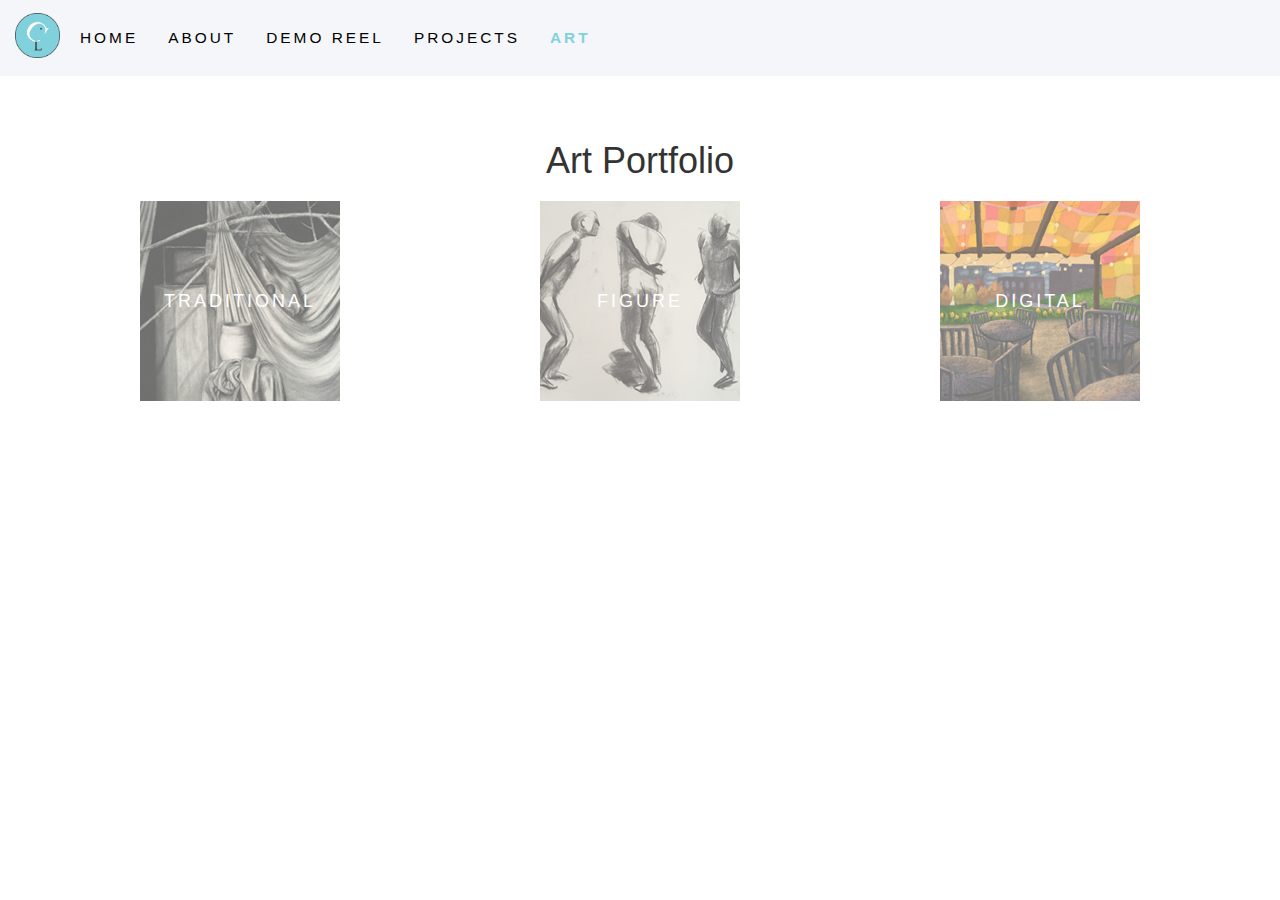
<file: art.html>
<!DOCTYPE html>
<html lang="en">
<head>
  <title>Caroline Lachanski</title>
  <meta charset="utf-8">
  <meta name="viewport" content="width=device-width, initial-scale=1">
  <meta name="theme-color" content="#82D1DD">
  <meta name="description" content="Caroline Lachanski's website">
  <meta name="keywords" content="caroline lachanski, computer graphics, 3d graphics, university of pennsylvania, digital media design, game design, c++, java, programmer, vr, ar, unity, coding, 
  upenn, penn">
  <link rel="stylesheet" href="https://maxcdn.bootstrapcdn.com/bootstrap/3.3.7/css/bootstrap.min.css">
  <link rel="stylesheet" href="https://cdnjs.cloudflare.com/ajax/libs/font-awesome/4.7.0/css/font-awesome.min.css">
  <link rel="stylesheet" href="css/lightbox.css">
  <link rel="stylesheet" href="css/base_css.css">
  <link rel="apple-touch-icon" sizes="180x180" href="favicons/apple-touch-icon.png">
  <link rel="icon" type="image/png" sizes="32x32" href="favicons/favicon-32x32.png">
  <link rel="icon" type="image/png" sizes="16x16" href="favicons/favicon-16x16.png">
  <link rel="manifest" href="favicons/site.webmanifest">
  <link rel="mask-icon" href="favicons/safari-pinned-tab.svg" color="#5bbad5">
<meta name="msapplication-TileColor" content="#da532c">
<meta name="theme-color" content="#ffffff">
</head>

<body>
  <!-- navbar -->
  <nav class="navbar navbar-inverse navbar-fixed-top">
    <div class="container-fluid">
      <div class="navbar-header">
        <button type="button" class="navbar-toggle" data-toggle="collapse" data-target="#myNavbar">
          <span class="icon-bar"> </span>
          <span class="icon-bar"> </span>
          <span class="icon-bar"> </span>
        </button>
        <a class="navbar-brand" href="index.html"><img id="navbar-icon" src="img/logo.png" onmouseover="this.src='img/logo_alt.png';" onmouseout="this.src='img/logo.png';"></a>
      </div>
      <div class="collapse navbar-collapse" id="myNavbar">
        <ul class="nav navbar-nav">
          <li><a href="index.html">Home</a></li>
          <li><a href="about.html">About</a></li>
          <li><a href="demo-reel.html">Demo Reel</a></li>
          <li><a href="projects.html">Projects</a></li>
          <li class="active"><a href="art.html">Art</a></li>
        </ul>
      </div>
    </div>
  </nav> 
  <!-- end of navbar -->

  <!-- art portfolio -->
  <div class="container text-center" id="art">
    <div class="row">
      <h1>Art Portfolio</h1>

      <!-- gallery preview -->
      <div class="gallery">
        <div class="row gallery-preview" >
            <div class="col-sm-4 margin-row">
                    <a href="#traditional" class="image-link" id="traditional-image-link" 
                    data-toggle="collapse">TRADITIONAL</a>
            </div>
            <div class="col-sm-4 margin-row">
                    <a href="#figure" class="image-link" id="figure-image-link" 
                    data-toggle="collapse">FIGURE</a>
            </div>
            <div class="col-sm-4 margin-row">
                    <a href="#digital" class="image-link" id="digital-image-link" 
                    data-toggle="collapse">DIGITAL</a>
            </div>
        </div>
        <!-- end of gallery preview -->

        <!-- traditional collapsable gallery -->
        <div class="gallery collapse" id="traditional">
          <h4>Traditional works made with graphite, charcoal, pastels, India ink, and acrylic paint</h4>
          <br>
          <div class="row gallery-row">
              <div class="col-md-3 col-sm-4 thumbnail-div">
                      <a href="img/art/trad1.jpg" data-lightbox="1" data-title="2016.">
                      <img src="img/art/trad1_thumb.png" class="my-thumbnail">
                      </a>
              </div>
              <div class="col-md-3 col-sm-4 thumbnail-div">
                      <a href="img/art/trad2.jpg" data-lightbox="1" data-title="Self-portrait. 2016.">
                      <img src="img/art/trad2_thumb.png" class="my-thumbnail">
                      </a>
              </div>
              <div class="col-md-3 col-sm-4 thumbnail-div">
                      <a href="img/art/trad3.jpg" data-lightbox="1" data-title="2015.">
                      <img src="img/art/trad3_thumb.png" class="my-thumbnail">
                      </a>
              </div>
              <div class="col-md-3 col-sm-4 thumbnail-div">
                      <a href="img/art/trad4.jpg" data-lightbox="1" data-title="2015.">
                      <img src="img/art/trad4_thumb.png" class="my-thumbnail">
                      </a>
              </div>
              <div class="col-md-3 col-sm-4 thumbnail-div">
                      <a href="img/art/trad5.jpg" data-lightbox="1" data-title="Self-portrait. 2015.">
                      <img src="img/art/trad5_thumb.png" class="my-thumbnail">
                      </a>
              </div>
              <div class="col-md-3 col-sm-4 thumbnail-div">
                      <a href="img/art/trad6.png" data-lightbox="1" data-title="Study of <i>Young Sick Bacchus</i> by Caravaggio. 2016.">
                      <img src="img/art/trad6_thumb.png" class="my-thumbnail">
                      </a>
              </div>
              <div class="col-md-3 col-sm-4 thumbnail-div">
                      <a href="img/art/trad7.jpg" data-lightbox="1" data-title="My dorm room. 2016.">
                      <img src="img/art/trad7_thumb.png" class="my-thumbnail">
                      </a>
              </div>
              <div class="col-md-3 col-sm-4 thumbnail-div">
                      <a href="img/art/trad9.jpg" data-lightbox="1" data-title="2015.">
                      <img src="img/art/trad9_thumb.png" class="my-thumbnail">
                      </a>
              </div>
          </div>
      </div>
      <!-- end of traditional collapsable gallery -->

      <!-- figure collapsable gallery -->
        <div class="gallery collapse" id="figure">
          <h4> Graphite, charcoal, pastel, and India ink drawings made in a 2016 figure drawing class, ranging from one minute gestures to hour long drawings</h4>
          <br>
          <div class="row gallery-row">
              <div class="col-md-3 col-sm-4">
                      <a href="img/art/fig1.jpg" data-lightbox="2" data-title="">
                      <img src="img/art/fig1_thumb.png" class="my-thumbnail">
                      </a>
              </div>
              <div class="col-md-3 col-sm-4">
                      <a href="img/art/fig2.jpg" data-lightbox="2" data-title="">
                      <img src="img/art/fig2_thumb.png" class="my-thumbnail">
                      </a>
              </div>
              <div class="col-md-3 col-sm-4">
                      <a href="img/art/fig3.jpg" data-lightbox="2" data-title="">
                      <img src="img/art/fig3_thumb.png" class="my-thumbnail">
                      </a>
              </div>
              <div class="col-md-3 col-sm-4">
                      <a href="img/art/fig4.jpg" data-lightbox="2" data-title="">
                      <img src="img/art/fig4_thumb.png" class="my-thumbnail">
                      </a>
              </div>
              <div class="col-md-3 col-sm-4">
                      <a href="img/art/fig7.jpg" data-lightbox="2" data-title="">
                      <img src="img/art/fig7_thumb.png" class="my-thumbnail">
                      </a>
              </div>
              <div class="col-md-3 col-sm-4">
                      <a href="img/art/fig6.jpg" data-lightbox="2" data-title="">
                      <img src="img/art/fig6_thumb.png" class="my-thumbnail">
                      </a>
              </div>
              <div class="col-md-3 col-sm-4">
                      <a href="img/art/fig8.jpg" data-lightbox="2" data-title="">
                      <img src="img/art/fig8_thumb.png" class="my-thumbnail">
                      </a>
              </div>
              <div class="col-md-3 col-sm-4">
                      <a href="img/art/fig13.png" data-lightbox="2" data-title="">
                      <img src="img/art/fig13_thumb.png" class="my-thumbnail">
                      </a>
              </div>
              <div class="col-md-3 col-sm-4">
                      <a href="img/art/fig14.png" data-lightbox="2" data-title="">
                      <img src="img/art/fig14_thumb.png" class="my-thumbnail">
                      </a>
              </div>
              <div class="col-md-3 col-sm-4">
                      <a href="img/art/fig10.jpg" data-lightbox="2" data-title="">
                      <img src="img/art/fig10_thumb.png" class="my-thumbnail">
                      </a>
              </div>
              <div class="col-md-3 col-sm-4">
                      <a href="img/art/fig11.jpg" data-lightbox="2" data-title="">
                      <img src="img/art/fig11_thumb.png" class="my-thumbnail">
                      </a>
              </div>
              <div class="col-md-3 col-sm-4">
                      <a href="img/art/fig12.jpg" data-lightbox="2" data-title="">
                      <img src="img/art/fig12_thumb.png" class="my-thumbnail">
                      </a>
              </div>
          </div>
      </div>
      <!-- end of figure collapsable gallery -->

      <!-- digital collapsable gallery -->
        <div class="gallery collapse" id="digital">
          <h4>Digital illustrations, graphic design work, and 3D art</h4>
          <br>
          <div class="row gallery-row">
              <div class="col-md-3 col-sm-4">
                      <a href="img/art/digital1.png" data-lightbox="3" data-title="Depiction of Andria,
                      from <i>Invisible Cities</i> by Italo Calvino. Concepts: regulated, celestial, clockwork, flow, confidence, calculated. Light version. 2016.">
                      <img src="img/art/digital1_thumb.png" class="my-thumbnail">
                      </a>
              </div>
              <div class="col-md-3 col-sm-4">
                      <a href="img/art/digital2.png" data-lightbox="3" data-title="Depiction of Andria,
                      from <i>Invisible Cities</i> by Italo Calvino. Concepts: regulated, celestial, clockwork, flow, confidence, calculated. Dark version. 2016.">
                      <img src="img/art/digital2_thumb.png" class="my-thumbnail">
                      </a>
              </div>
              <div class="col-md-3 col-sm-4">
                      <a href="img/art/digital3.png" data-lightbox="3" data-title="Personal illustration in
                      the style of television series <i>Gravity Falls</i> (1 of 4). 2017.">
                      <img src="img/art/digital3_thumb.png" class="my-thumbnail">
                      </a>
              </div>
              <div class="col-md-3 col-sm-4">
                      <a href="img/art/digital4.png" data-lightbox="3" data-title="Personal illustration in
                      the style of television series <i>Gravity Falls</i> (2 of 4). 2017.">
                      <img src="img/art/digital4_thumb.png" class="my-thumbnail">
                      </a>
              </div>
              <div class="col-md-3 col-sm-4">
                      <a href="img/art/digital5.png" data-lightbox="3" data-title="Personal illustration in
                      the style of television series <i>Gravity Falls</i> (3 of 4). 2017.">
                      <img src="img/art/digital5_thumb.png" class="my-thumbnail">
                      </a>
              </div>
              <div class="col-md-3 col-sm-4">
                      <a href="img/art/digital6.png" data-lightbox="3" data-title="Personal illustration in
                      the style of television series <i>Gravity Falls</i> (4 of 4). 2017.">
                      <img src="img/art/digital6_thumb.png" class="my-thumbnail">
                      </a>
              </div>
              <div class="col-md-3 col-sm-4">
                      <a href="img/art/digital7.png" data-lightbox="3" data-title="Project for digital design class to turn collected data into wearable object using Processing. 2016.">
                      <img src="img/art/digital7_thumb.png" class="my-thumbnail">
                      </a>
              </div>
              <div class="col-md-3 col-sm-4">
                      <a href="img/art/digital8.png" data-lightbox="3" data-title="Concept work for personal logo. Goal was to include letters C, V, and L. 2018.">
                      <img src="img/art/digital8_thumb.png" class="my-thumbnail">
                      </a>
              </div>
              <div class="col-md-3 col-sm-4">
                      <a href="img/art/digital9.png" data-lightbox="3" data-title="Render of toy carousel, hand-modeled in Maya. 2017.">
                      <img src="img/art/digital9_thumb.png" class="my-thumbnail">
                      </a>
              </div>
              <div class="col-md-3 col-sm-4">
                      <a href="img/art/digital10.png" data-lightbox="3" data-title="Illustration for Disney
                      Imaginations Competition (1 of 3). Semi-finalist. 2016.">
                      <img src="img/art/digital10_thumb.png" class="my-thumbnail">
                      </a>
              </div>
              <div class="col-md-3 col-sm-4">
                      <a href="img/art/digital11.png" data-lightbox="3" data-title="Illustration for Disney
                      Imaginations Competition (2 of 3). Semi-finalist. 2016.">
                      <img src="img/art/digital11_thumb.png" class="my-thumbnail">
                      </a>
              </div>
              <div class="col-md-3 col-sm-4">
                      <a href="img/art/digital12.png" data-lightbox="3" data-title="Illustration for Disney
                      Imaginations Competition (3 of 3). Semi-finalist. 2016.">
                      <img src="img/art/digital12_thumb.png" class="my-thumbnail">
                      </a>
              </div>
          </div>
      </div>
      <!-- end of digital collapsable gallery -->
    </div>
  <!-- end of gallery -->

    </div>
  </div> 
  <!-- end of art portfolio-->

<script src="https://ajax.googleapis.com/ajax/libs/jquery/3.2.1/jquery.min.js"></script>
<script src="https://maxcdn.bootstrapcdn.com/bootstrap/3.3.7/js/bootstrap.min.js"></script>
<script type="text/javascript">
$('.navbar .navbar-nav a').on('click', function () {
  $('.navbar .navbar-nav').find('li.active').removeClass('active');
  $(this).parent('li').addClass('active');
});

$('.image-link').on('click', function () {
  $(document).find('.gallery .collapse').collapse('hide');
  if ($(this).hasClass('active-image-link')) {
    $(this).removeClass('active-image-link');
    $(this).addClass('image-link');
  } else if ($(this).hasClass('image-link')) {
    $('.gallery-preview').find('.active-image-link').addClass('image-link');
    $('.gallery-preview').find('.active-image-link').removeClass('active-image-link');
    $(this).addClass('active-image-link');
    $(this).removeClass('image-link');
  }
});

</script>
<script src="js/lightbox.js"></script>
<script>
    lightbox.option({
      'wrapAround': true    
    })
</script>
</body>
</html>
</file>
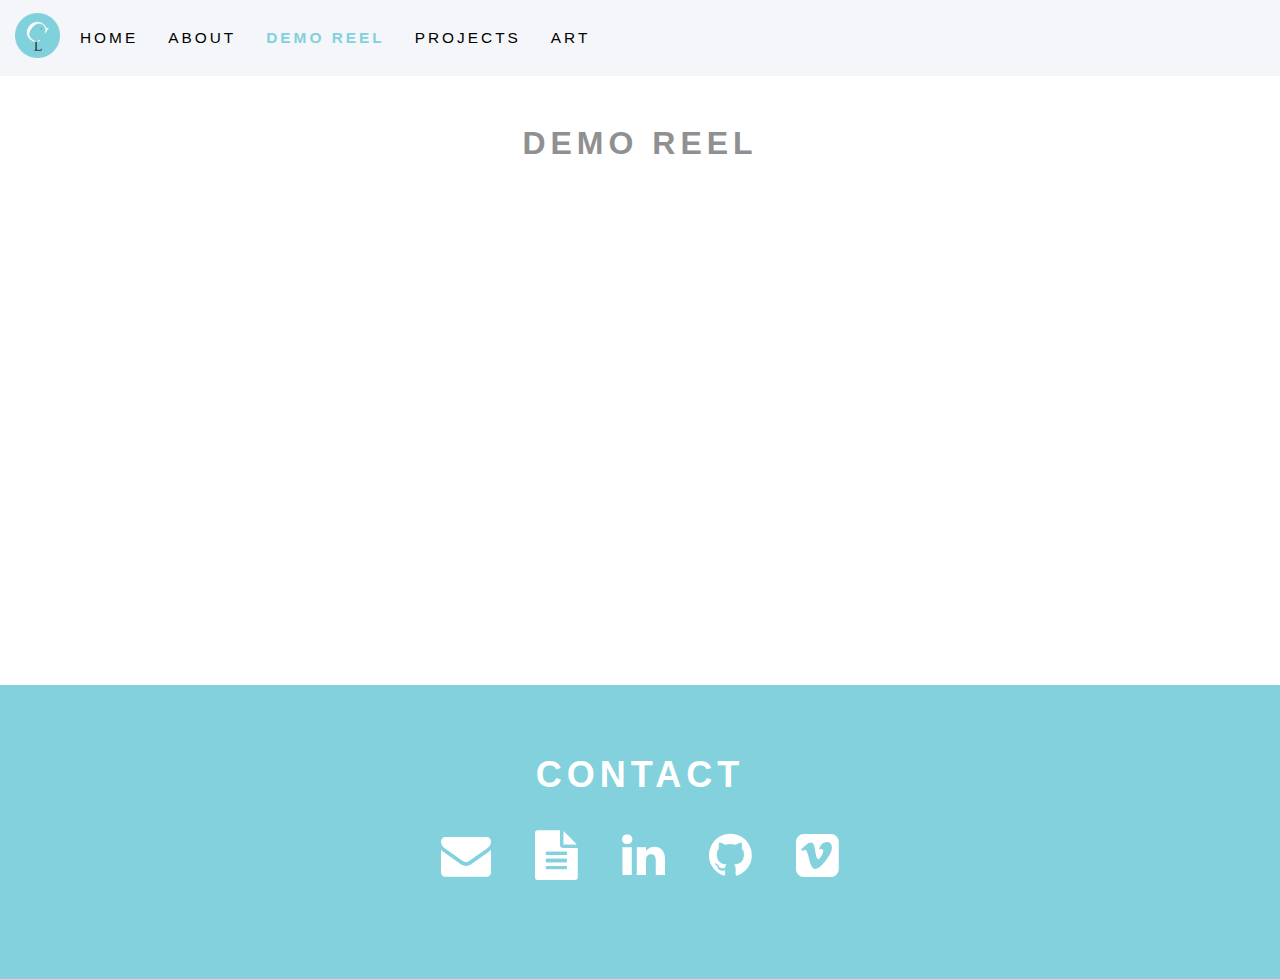
<file: demo-reel.html>
<!DOCTYPE html>
<html lang="en">
<head>
  <title>Caroline Lachanski</title>
  <meta charset="utf-8">
  <meta name="viewport" content="width=device-width, initial-scale=1">
  <meta name="theme-color" content="#82D1DD">
  <meta name="description" content="Caroline Lachanski's website">
  <meta name="keywords" content="caroline lachanski, computer graphics, 3d graphics, university of pennsylvania, digital media design, game design, c++, java, programmer, vr, ar, unity, coding, 
  upenn, penn">
  <link rel="stylesheet" href="https://maxcdn.bootstrapcdn.com/bootstrap/3.3.7/css/bootstrap.min.css">
  <link rel="stylesheet" href="https://cdnjs.cloudflare.com/ajax/libs/font-awesome/4.7.0/css/font-awesome.min.css">
  <link rel="stylesheet" href="css/lightbox.css">
  <link rel="stylesheet" href="css/base_css.css">

  <!-- favicons -->
<link rel="apple-touch-icon" sizes="180x180" href="favicons/apple-touch-icon.png?v=xQd4vXoYqR">
<link rel="icon" type="image/png" sizes="32x32" href="favicons/favicon-32x32.png?v=xQd4vXoYqR">
<link rel="icon" type="image/png" sizes="16x16" href="favicons/favicon-16x16.png?v=xQd4vXoYqR">
<link rel="manifest" href="favicons/site.webmanifest?v=xQd4vXoYqR">
<link rel="mask-icon" href="favicons/safari-pinned-tab.svg?v=xQd4vXoYqR" color="#5bbad5">
<link rel="shortcut icon" href="favicons/favicon.ico?v=xQd4vXoYqR">
<meta name="msapplication-TileColor" content="#da532c">
<meta name="msapplication-config" content="favicons/browserconfig.xml?v=xQd4vXoYqR">
<meta name="theme-color" content="#ffffff">

</head>

<body>
  <!-- navbar -->
  <nav class="navbar navbar-inverse navbar-fixed-top">
    <div class="container-fluid">
      <div class="navbar-header">
        <button type="button" class="navbar-toggle" data-toggle="collapse" data-target="#myNavbar">
          <span class="icon-bar"> </span>
          <span class="icon-bar"> </span>
          <span class="icon-bar"> </span>
        </button>
        <a class="navbar-brand" href="index.html"><img id="navbar-icon" src="img/logo_alt.png" onmouseover="this.src='img/logo.png';" onmouseout="this.src='img/logo_alt.png';"></a>
      </div>
      <div class="collapse navbar-collapse" id="myNavbar">
        <ul class="nav navbar-nav">
          <li><a href="index.html">Home</a></li>
          <li><a href="about.html">About</a></li>
          <li class="active"><a href="demo-reel.html">Demo Reel</a></li>
          <li><a href="projects.html">Projects</a></li>
          <li><a href="art.html">Art</a></li>
        </ul>
      </div>
    </div>
  </nav> 
  <!-- end of navbar -->

  <!-- demo reel -->
  <div class="container text-center" id="demo-reel">
    <div class="row">
      <p class="header-text-center">Demo Reel</p>
      <div class="col-sm-2">
      </div>
      <div class="col-lg-8">
        <div class="embed-responsive embed-responsive-16by9">
          <iframe class="embed-responsive-item" src="https://player.vimeo.com/video/298670321" 
          allowfullscreen="allowfullscreen"
          mozallowfullscreen="mozallowfullscreen" 
          msallowfullscreen="msallowfullscreen" 
          oallowfullscreen="oallowfullscreen" 
          webkitallowfullscreen="webkitallowfullscreen"></iframe>
        </div>
      </div>
      <div class="col-sm-2">
      </div>
    </div>
  </div> 
  <!-- end of demo reel -->

  <!-- contact -->
  <footer class="container-fluid text-center" id="contact">
    <p id="contact-header">Contact</p>

    <div class="row">
      <div class="col-sm-3">
      </div>
      <div class="col-md-6">
        <a href="mailto:clach@seas.upenn.edu" target="_blank" class="fa fa-envelope"></a>
        <a href="clach.github.io/img/LachanskiCarolineResume.pdf" target="_blank" class="fa fa-file-text"></a>
        <a href="https://www.linkedin.com/in/caroline-lachanski/" target="_blank" class="fa fa-linkedin"></a>
        <a href="https://github.com/clach" target="_blank" class="fa fa-github"></a>
        <a href="https://vimeo.com/295110905" target="_blank" class="fa fa-vimeo-square"></a>
      </div>
      <div class="col-sm-3">
      </div>
    </div>
  </footer>
  <!-- end of contact -->

<script src="https://ajax.googleapis.com/ajax/libs/jquery/3.2.1/jquery.min.js"></script>
<script src="https://maxcdn.bootstrapcdn.com/bootstrap/3.3.7/js/bootstrap.min.js"></script>
<script type="text/javascript">
$('.navbar .navbar-nav a').on('click', function () {
  $('.navbar .navbar-nav').find('li.active').removeClass('active');
  $(this).parent('li').addClass('active');
});

$('.image-link').on('click', function () {
  $(document).find('.gallery .collapse').collapse('hide');
  if ($(this).hasClass('active-image-link')) {
    $(this).removeClass('active-image-link');
    $(this).addClass('image-link');
  } else if ($(this).hasClass('image-link')) {
    $('.gallery-preview').find('.active-image-link').addClass('image-link');
    $('.gallery-preview').find('.active-image-link').removeClass('active-image-link');
    $(this).addClass('active-image-link');
    $(this).removeClass('image-link');
  }
});

</script>
<script src="js/lightbox.js"></script>
<script>
    lightbox.option({
      'wrapAround': true    
    })
</script>
</body>
</html>
</file>
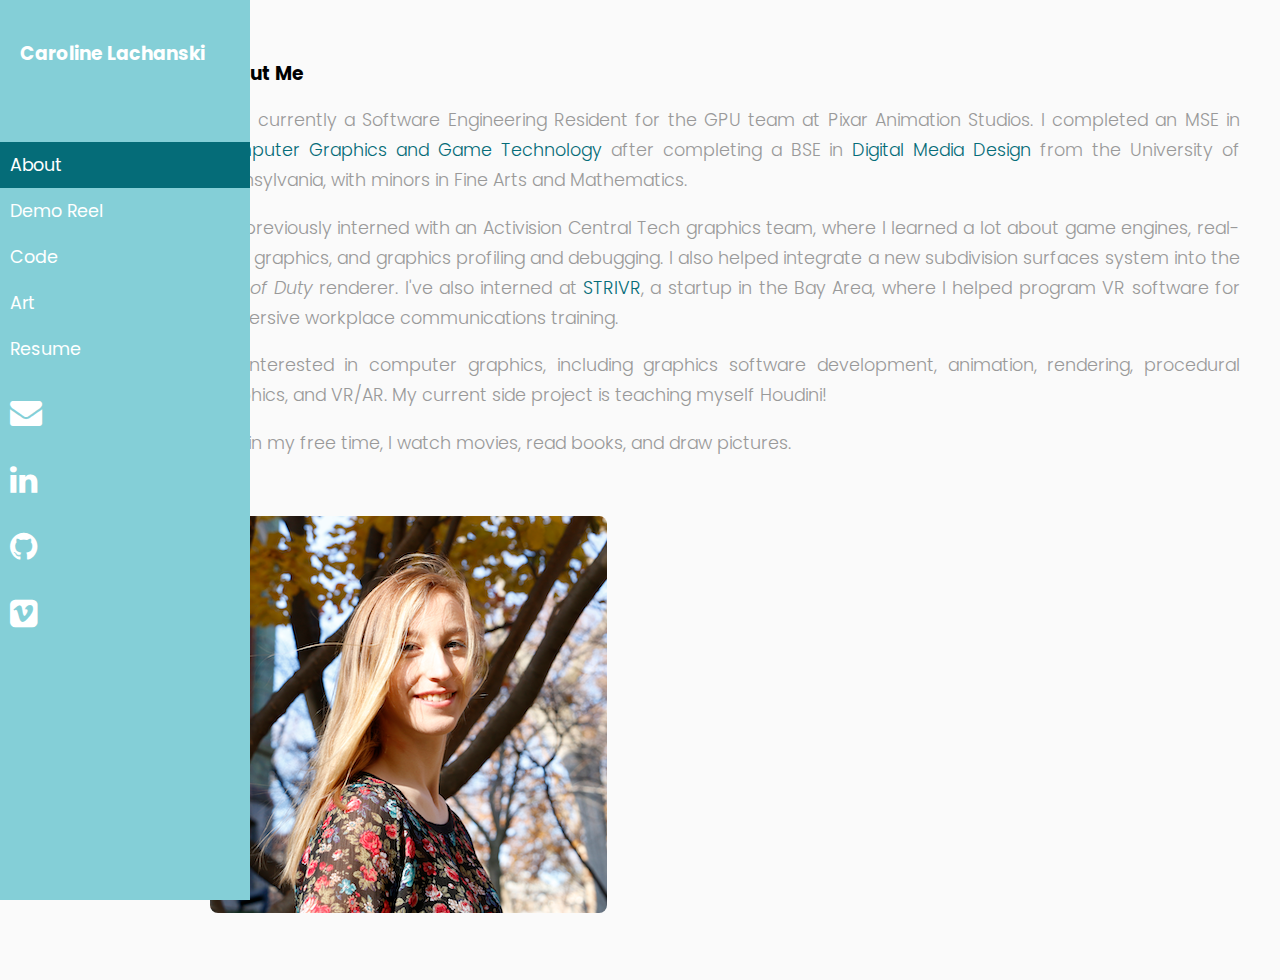
<file: test.html>
<!DOCTYPE html>
<html lang="en">
<head>
  <title>Caroline Lachanski</title>
  <meta charset="utf-8">
  <meta name="viewport" content="width=device-width, initial-scale=1">
  <meta name="theme-color" content="#82D1DD">
  <meta name="description" content="Caroline Lachanski's website">
  <meta name="keywords" content="caroline lachanski, computer graphics, 3d graphics, university of pennsylvania, digital media design, game design, c++, java, programmer, vr, ar, unity, coding, penn,
  upenn, pixar, pixar animation studios, activision, strivr">
  <!-- Bootstrap CSS -->
  <link rel="stylesheet" href="https://stackpath.bootstrapcdn.com/bootstrap/4.1.0/css/bootstrap.min.css" integrity="sha384-9gVQ4dYFwwWSjIDZnLEWnxCjeSWFphJiwGPXr1jddIhOegiu1FwO5qRGvFXOdJZ4" crossorigin="anonymous">
  <!-- FontAwesome -->
  <link rel="stylesheet" href="https://cdnjs.cloudflare.com/ajax/libs/font-awesome/4.7.0/css/font-awesome.min.css">
  <!-- Lightbox for image gallery -->
  <link rel="stylesheet" href="css/lightbox.css">
  <!-- Custom CSS -->
  <link rel="stylesheet" href="css/style.css">

  <!-- favicons -->
<link rel="apple-touch-icon" sizes="180x180" href="favicons/apple-touch-icon.png?v=xQd4vXoYqR">
<link rel="icon" type="image/png" sizes="32x32" href="favicons/favicon-32x32.png?v=xQd4vXoYqR">
<link rel="icon" type="image/png" sizes="16x16" href="favicons/favicon-16x16.png?v=xQd4vXoYqR">
<link rel="manifest" href="favicons/site.webmanifest?v=xQd4vXoYqR">
<link rel="mask-icon" href="favicons/safari-pinned-tab.svg?v=xQd4vXoYqR" color="#5bbad5">
<link rel="shortcut icon" href="favicons/favicon.ico?v=xQd4vXoYqR">
<meta name="msapplication-TileColor" content="#da532c">
<meta name="msapplication-config" content="favicons/browserconfig.xml?v=xQd4vXoYqR">
<meta name="theme-color" content="#ffffff">

</head>

<body>
  <div class="wrapper">
    <!-- sidebar -->
    <nav id="sidebar">
          <div class="sidebar-header">
              <h3>Caroline Lachanski</h3>
          </div>
          <ul class="list-unstyled components">
              <li class="active">
                  <a href="index.html">About</a>
              </li>
              <li>
                  <a href="demo-reel.html">Demo Reel</a>
              </li>
              <li>
                  <a href="code.html">Code</a>
              </li>
              <li>
                  <a href="art.html">Art</a>
              </li>
              <li>
                <a href="clach.github.io/img/LachanskiCarolineResume.pdf" target="_blank">Resume</a>
              </li>
              <li>
                <!-- contact maybe consider taking out of row-->
                <div class="row"> 
                    <a href="mailto:clach@seas.upenn.edu" target="_blank" class="fa fa-envelope"></a>
                    <a href="https://www.linkedin.com/in/caroline-lachanski/" target="_blank" class="fa fa-linkedin"></a>
                    <a href="https://github.com/clach" target="_blank" class="fa fa-github"></a>
                    <a href="https://vimeo.com/298670321" target="_blank" class="fa fa-vimeo-square"></a>
                </div>
              <!-- end of contact -->
              </li>
          </ul>
    </nav>
    <!-- end of sidebar -->

    <!-- about me -->
    <div id="content">
                        <h3>About Me</h3>

      <div class="row">

        <div class="col-sm-6">
          <p align="justify">I am currently a Software Engineering Resident for the GPU team at Pixar Animation Studios. I completed an MSE in <a href="http://cg.cis.upenn.edu/cggt_program.html" target="_blank">Computer Graphics and Game Technology</a> after completing a BSE in <a href="http://cg.cis.upenn.edu/dmd_program.html" target="_blank">Digital Media Design </a>from the University of Pennsylvania, with minors in Fine Arts and Mathematics.</p> 
          <p align="justify">I've previously interned with an Activision Central Tech graphics team, where I 
          learned a lot about game engines, real-time graphics, and graphics profiling and debugging. I also helped integrate a new subdivision surfaces system into the <i>Call of Duty</i> renderer. I've also interned at <a href="https://www.strivr.com/">STRIVR</a>, a startup in the Bay Area, where I helped program VR software for immersive workplace communications training.</p> 
          <p align="justify">I’m interested in computer graphics, including graphics software development, animation, rendering, procedural graphics, and VR/AR. My current side project is teaching myself Houdini!</p> 
          <p align="justify">And in my free time, I watch movies, read books, and draw pictures.</p>
          <br>
        </div>
      <div class="col-sm-6" id="my-image">
        <img src="img/me.png">
      </div>
    </div>
    <!-- end of about me -->

  </div>


  <!-- jQuery -->
  <script src="https://ajax.googleapis.com/ajax/libs/jquery/3.2.1/jquery.min.js"></script>
  <!-- Bootstrap -->
  <script src="https://stackpath.bootstrapcdn.com/bootstrap/4.1.0/js/bootstrap.min.js" integrity="sha384-uefMccjFJAIv6A+rW+L4AHf99KvxDjWSu1z9VI8SKNVmz4sk7buKt/6v9KI65qnm" crossorigin="anonymous"></script>
  <!-- Lightbox for image gallery -->
  <script src="js/lightbox.js"></script>
  <script>
      lightbox.option({
        'wrapAround': true    
      })
  </script>

  <!-- Custom JavaScript -->
  <script type="text/javascript">
    $('.navbar .navbar-nav a').on('click', function () {
      $('.navbar .navbar-nav').find('li.active').removeClass('active');
      $(this).parent('li').addClass('active');
    });

    $('.image-link').on('click', function () {
      $(document).find('.gallery .collapse').collapse('hide');
      if ($(this).hasClass('active-image-link')) {
        $(this).removeClass('active-image-link');
        $(this).addClass('image-link');
      } else if ($(this).hasClass('image-link')) {
        $('.gallery-preview').find('.active-image-link').addClass('image-link');
        $('.gallery-preview').find('.active-image-link').removeClass('active-image-link');
        $(this).addClass('active-image-link');
        $(this).removeClass('image-link');
      }
    });

    $('#sidebarCollapse').on('click', function () {
      $('#sidebar, #content').toggleClass('active');
      $('.collapse.in').toggleClass('in');
      $('a[aria-expanded=true]').attr('aria-expanded', 'false');
    });

  </script>

</body>
</html>
</file>
<file: css/base_css.css>
body {
     padding-top: 0px;
}
 .navbar {
     margin-bottom: 0;
     border-radius: 0;
     background-color: #f4f6f9;
     color: #82D1DD;
     padding: 1% 0;
     font-size: 1.1em;
     border: 0;
}
 .navbar-brand {
     float: left;
     height: 45px;
     padding-top: 0px;
     padding-left: 15px;
     padding-right: 5px;
}
 #navbar-icon {
     max-height: 45px;
     -webkit-transition: all 0.5s ease;
     -moz-transition: all 0.5s ease;
     -o-transition: all 0.5s ease;
     transition: all 0.5s ease;
}
 .navbar-inverse .navbar-nav .active a, navbar-inverse .navbar-nav .active a:focus, .navbar-inverse .navbar-nav .active a:hover, .navbar-inverse .navbar-nav .active a:visited {
     color: #82D1DD;
     background-color: #f4f6f9;
     font-weight: bold;
     text-transform: uppercase;
}
 .navbar-inverse .navbar-nav li a {
     color: #000000;
     text-transform: uppercase;
     -webkit-transition: color 0.35s ease;
     -moz-transition: color 0.35s ease;
     -o-transition: color 0.35s ease;
     transition: color 0.35s ease;
}
 .navbar-inverse .navbar-nav li a:hover {
     color: #82D1DD;
}
 .navbar-toggle {
     -webkit-transition: all 0.5s ease;
     -moz-transition: all 0.5s ease;
     -o-transition: all 0.5s ease;
     transition: all 0.5s ease;
}
@media (max-width: 600px) {
  .carousel-pic {
    max-height: 300px;
    min-height: 300px;
  }
}
 .container {
     margin: 4% auto;
}
 #icon {
     max-width: 200px;
     margin: 1% auto;
     -webkit-transition: all 0.5s ease;
     -moz-transition: all 0.5s ease;
     -o-transition: all 0.5s ease;
     transition: all 0.5s ease;
}
 .navbar .navbar-header .icon-bar {
     background-color: #82D1DD;
}
 footer {
     width: 100%;
     background-color: #82D1DD;
     padding: 5%;
     color: #ffffff;
}
 .fa {
     padding: 20px;
     font-size: 50px;
     color: #ffffff;
}
 .fa:hover {
     color: #d5d5d5;
}
 .fa, .fa:hover, .fa:active, .fa:visited, .fa:focus {
     text-decoration:none;
}
 #my-pic {
}
 .button-container {
     text-align:center;
}
 a.button {
     text-decoration: none;
     background-color: white;
     color: #d5d5d5;
     text-align: center;
     font-size: 16px;
     cursor: pointer;
     border-style: solid;
     border-width: 3px;
     border-color: #d5d5d5;
     text-transform: uppercase;
     letter-spacing: 3px;
     padding-top: 10px;
     padding-right: 20px;
     padding-bottom: 10px;
     padding-left: 20px;
     -webkit-transition: all 0.5s ease;
     -moz-transition: all 0.5s ease;
     -o-transition: all 0.5s ease;
     transition: all 0.5s ease;
}
 a.button:hover {
     background-color: #82D1DD;
     border-color: #82D1DD;
     color: white;
}
li a {
     letter-spacing: 3px;
}
 .embed-responsive-item {
     overflow: auto;
}
 iframe {
     padding-top: 15px;
}
 h4 {
     color: #909090;
}
 @media (max-width: 900px) {
     .fa {
         font-size: 20px;
         padding: 10px;
    }
}
 p a:hover {
     color: #82D1DD;
}
 #about {
     padding-top: 70px;
}
 #demo-reel {
     padding-top: 70px;
}
#projects {
     padding-top: 70px;
}
 #art {
     padding-top: 70px;
}
 .image-link {
     border-color: transparent;
     display:block;
     width: 200px;
     height: 200px;
     line-height: 200px;
     background-position: 50% 50%;
     background-repeat: no-repeat;
     background-size: cover;
     -webkit-transition: all 0.5s ease;
     -moz-transition: all 0.5s ease;
     -o-transition: all 0.5s ease;
     transition: all 0.5s ease;
     position: relative;
     transform: translate(-50%, -50%);
     top: 50%;
     left: 50%;
     opacity: 0.6;
}
 .image-link:link {
     text-decoration: none;
     color: white;
     text-align: center;
     font-size: 18px;
     letter-spacing: 3px;
}
 .image-link:visited {
     text-decoration: none;
     color: white;
     opacity: 0.6;
}
 .image-link:hover {
     opacity:1;
     text-decoration: none;
     color: white;
}
 .image-link:active {
     text-decoration: none;
     color: white;
     opacity: 0.6;
}
 #traditional-image-link {
     background-image: url("../img/art/trad4_thumb.png");
}
 #figure-image-link {
     background-image: url("../img/art/fig2_thumb.png");
}
 #digital-image-link {
     background-image: url("../img/art/digital12_thumb.png");
}
 #path-tracer-image-link {
     background-image: url("../img/projects/tanglecube_thumb.png");
}
 #procedural-image-link {
     background-image: url("../img/projects/lsystem_thumb.png");
}
 #mini-minecraft-image-link {
     background-image: url("../img/projects/minecraft_thumb.png");
}
 #mini-maya-image-link {
     background-image: url("../img/projects/miniMaya_thumb.png");
}
 #crystals-image-link {
     background-image: url("../img/projects/crystalCavern_thumb.png");
}
 #wfc-image-link {
     background-image: url("../img/projects/wfc_thumb.png");
}
 #terrain-shaper-image-link {
     background-image: url("../img/projects/terrain_thumb.png");
}
 .active-image-link {
     border-color: transparent;
     display:block;
     width: 200px;
     height: 200px;
     line-height: 200px;
     background-position: 50% 50%;
     background-repeat: no-repeat;
     background-size: cover;
     cursor: pointer;
     -webkit-transition: opacity 0.5s ease;
     -moz-transition: opacity 0.5s ease;
     -o-transition: opacity 0.5s ease;
     transition: opacity 0.5s ease;
     position: relative;
     transform: translate(-50%, -50%);
     top: 50%;
     left: 50%;
     border: 1px solid #ddd;
     opacity: 1;
}
 .active-image-link:link {
     text-decoration: none;
     color: white;
     font-size: 18px;
     letter-spacing: 3px;
     text-align: center;
}
 .active-image-link:visited {
     text-decoration: none;
     color: white;
}
 .active-image-link:hover {
     text-decoration: none;
     color: white;
}
 .active-image-link:active {
     text-decoration: none;
     color: white;
}
 .my-thumbnail {
     width: 200px;
     height: 200px;
     object-fit: cover;
     background-position: 50% 50%;
     background-repeat: no-repeat;
     background-size: cover;
     -webkit-transition: opacity 0.5s ease;
     -moz-transition: opacity 0.5s ease;
     -o-transition: opacity 0.5s ease;
     transition: opacity 0.5s ease;
}
 .my-thumbnail:hover {
     opacity: 0.5;
}
 .gallery-preview {
     margin-top: 120px;
}
 .gallery-row {
     margin-bottom: 15px;
}
 [class*="col-"] {
     margin-bottom: 15px;
}
#my-pic {
         margin-top: 50px;
}
 @media (min-width: 768px) {
     #my-pic {
         margin-top: 70px;
    }
}
 @media (max-width: 600px) {
     .carousel-caption {
         display: none;
    }
     #icon: {
         max-width: 150px;
    }
     h2 {
         font-size: 1.7em;
    }
}
.fa-on-white {
     color: #d5d5d5;
}
.fa-on-white:hover {
     color: #82D1DD;
}
.embedded-image {
     max-height: 300px;
     display: block;
     margin-left: auto;
     margin-right: auto;
}
.procedural-thumb {
     max-height: 200px;
     max-width: 200px;
     display: block;
     margin-left: auto;
     margin-right: auto;
     -webkit-transition: all 0.5s ease;
     -moz-transition: all 0.5s ease;
     -o-transition: all 0.5s ease;
     transition: all 0.5s ease;
}
a img:hover {
     opacity: 0.5;
}
#name {
     padding-top: 40px;
     padding-bottom: 40px;
     text-decoration: none;
     color: #82D1DD;
     font-size: 50px;
     letter-spacing: 1px;
     text-align: center;  
}
.subtitle {
     text-decoration: none;
     color: #909090;
     font-size: 20px;
     letter-spacing: 1px;
     text-align: center;  
}
#logo-full {
     padding-bottom: 40px;
     height:200px;
}
.header-text {
     letter-spacing: 5px;
     text-align: left; 
     text-decoration: none;
     color: #909090;
     font-size: 32px;
     text-transform: uppercase;
     font-weight: bold;
}
.header-text-center {
     letter-spacing: 5px;
     text-align: center; 
     text-decoration: none;
     color: #909090;
     font-size: 32px;
     text-transform: uppercase;
     font-weight: bold;
     padding-bottom: 20px;
}
#contact-header {
     letter-spacing: 5px;
     text-align: center; 
     text-decoration: none;
     color: white;
     font-size: 36px;
     text-transform: uppercase;
     font-weight: bold;
}
#page-container {
  position: relative;
  min-height: 100vh;
}
 #footer {
     padding-top: 0px;
     width: 100%;
     background-color: #82D1DD;
     padding: 5%;
     color: #ffffff;
     bottom: 0;
}
 #content {
     padding-bottom: 2.5rem;  
}
</file>
<file: css/style.css>
@import "https://fonts.googleapis.com/css?family=Poppins:300,400,500,600,700";
body {
    font-family: 'Poppins', sans-serif;
    background: #fafafa;
    overscroll-behavior: none;
}

p {
    font-family: 'Poppins', sans-serif;
    font-size: 1.1em;
    font-weight: 300;
    line-height: 1.7em;
    color: #999;
}

p a {
     color: #056C78;
     text-decoration: none;
     transition: all 0.5s;
}

p a:hover {
    color: #59BEC9;
    text-decoration: none;
    transition: all 0.5s;
}

p a:focus {
    color: #056C78;
    text-decoration: none;
    transition: all 0.5s;
}

a,
a:hover,
a:focus {
    color: inherit;
    text-decoration: none;
    transition: all 0.5s;
}

.line {
    width: 100%;
    height: 1px;
    border-bottom: 1px dashed #ddd;
    margin: 40px 0;
}

/* ---------------------------------------------------
    SIDEBAR STYLE
----------------------------------------------------- */

.wrapper {
    display: flex;
    width: 100%;
}

#sidebar {
    width: 250px;
    position: fixed;
    top: 0;
    left: 0;
    height: 100vh;
    z-index: 999;
    background-color: #84CFD7;
    color: #fff;
    transition: all 0.5s;
}

#sidebar.active {
    margin-left: -250px;
}

#sidebar .sidebar-header {
    padding: 20px;
    background: #84CFD7;
}

#sidebar ul.components {
    padding: 20px 0;
}

#sidebar ul li a {
    padding: 10px;
    font-size: 1.1em;
    display: block;
}

#sidebar ul li a:hover {
    color: #056C78;
    background: #fff;
}

#sidebar ul li.active>a,
a[aria-expanded="true"] {
    color: #fff;
    background: #056C78;
}

#sidebar ul li div a,
#sidebar ul li div a:hover {
    padding-top: 25px;
    background: #84CFD7;
    font-size: 2em;
    margin: auto

}

#sidebar ul li div {
    margin: auto
}

a[data-toggle="collapse"] {
    position: relative;
}

ul ul a {
    font-size: 0.9em !important;
    padding-left: 30px !important;
    background: #056C78;
}

.fa, .fa:hover, .fa:active, .fa:visited, .fa:focus {
     text-decoration:none;
}

/* ---------------------------------------------------
    CONTENT STYLE
----------------------------------------------------- */

#content {
    width: calc(100% - 250px);
    padding: 40px;
    min-height: 100vh;
    transition: all 0.3s;
    position: absolute;
    top: 0;
    right: 0;
}

#content.active {
    width: 100%;
}

img {
    width: 100%
    max-width 200px;    
    height: auto;
    border-radius: 8px;
}

#about-image {
    border: 6px solid #84CFD7;
}

.button-container {
     text-align:center;
     font-size: 3em;
}

.fa-on-white:hover {
    color: #84CFD7;
}

.embedded-image {
    display: block;
    width:90%;
    max-width: 400px;
    margin: auto;
}

.procedural-thumb {
    display: block;
    width:80%; 
    max-width: 200px;
    margin:auto;
     -webkit-transition: all 0.5s ease;
     -moz-transition: all 0.5s ease;
     -o-transition: all 0.5s ease;
     transition: all 0.5s ease;
}

/* ---------------------------------------------------
    MEDIAQUERIES
----------------------------------------------------- */

@media (max-width: 768px) {
    #sidebar {
        margin-left: -250px;
    }
    #sidebar.active {
        margin-left: 0;
    }
    #content {
        width: 100%;
    }
    #content.active {
        width: calc(100% - 250px);
    }
    #sidebarCollapse span {
        display: none;
    }
}

/* ---------------------------------------------------
    Image links
----------------------------------------------------- */

a img {
    border: none;
    margin: auto;
    transition: all 0.5s;
}

a img:hover {
    opacity: 0.5;
}

.image-link {
     border-color: transparent;
     display:block;
     width: 100%;
     height: 200px;
     max-width: 200px;
     line-height: 100px;
     background-position: 50% 50%;
     background-repeat: no-repeat;
     background-size: cover;
     -webkit-transition: all 0.5s ease;
     -moz-transition: all 0.5s ease;
     -o-transition: all 0.5s ease;
     transition: all 0.5s ease;
     position: relative;
     transform: translate(-50%, -50%);
     top: 50%;
     left: 50%;
     opacity: 0.6;
     border-radius: 8px;
}
 .image-link:link {
     text-decoration: none;
     color: white;
     text-align: center;
     font-size: 18px;
     letter-spacing: 3px;
}
 .image-link:visited {
     text-decoration: none;
     color: white;
     opacity: 0.6;
     border-radius: 8px;
}
 .image-link:hover {
     opacity:1;
     text-decoration: none;
     color: white;
     border-radius: 8px;
}
 .image-link:active {
     text-decoration: none;
     color: white;
     opacity: 0.6;
     border-radius: 8px;
}

 .active-image-link {
     border-color: transparent;
     display:block;
     width: 100%;
     height: 200px;
     max-width: 200px;
     line-height: 100px;
     background-position: 50% 50%;
     background-repeat: no-repeat;
     background-size: cover;
     cursor: pointer;
     -webkit-transition: opacity 0.5s ease;
     -moz-transition: opacity 0.5s ease;
     -o-transition: opacity 0.5s ease;
     transition: opacity 0.5s ease;
     position: relative;
     transform: translate(-50%, -50%);
     top: 50%;
     left: 50%;aria
     border: 1px solid #ddd;
     opacity: 1;
     border-radius: 8px;
}
 .active-image-link:link {
     text-decoration: none;
     color: white;
     font-size: 18px;
     letter-spacing: 3px;
     text-align: center;
}
 .active-image-link:visited {
     text-decoration: none;
     color: white;
}
 .active-image-link:hover {
     text-decoration: none;
     color: white;
}
 .active-image-link:active {
     text-decoration: none;
     color: white;
}
 .my-thumbnail {
     width: 100%;
     height: 200px;
     max-width: 200px;
     object-fit: cover;
     background-position: 50% 50%;
     background-repeat: no-repeat;
     background-size: cover;
     -webkit-transition: opacity 0.5s ease;
     -moz-transition: opacity 0.5s ease;
     -o-transition: opacity 0.5s ease;
     transition: opacity 0.5s ease;
}
 .my-thumbnail:hover {
     opacity: 0.5;
}
 .gallery-preview {
     margin-top: 120px;
}
 .gallery-row {
     margin-bottom: 15px;
}
.gallery {
    padding-bottom: 200px;
}
[class*="col-"] {
     margin-bottom: 15px;
}
#digital-image-link {
     background-image: url("../img/art/digital13_thumb.png");
}
#traditional-image-link {
     background-image: url("../img/art/trad4_thumb.png");
}
#figure-image-link {
     background-image: url("../img/art/fig2_thumb.png");
}
#path-tracer-image-link {
     background-image: url("../img/projects/tanglecube_thumb.png");
}
 #procedural-image-link {
     background-image: url("../img/projects/lsystem_thumb.png");
}
 #mini-minecraft-image-link {
     background-image: url("../img/projects/minecraft_thumb.png");
}
 #mini-maya-image-link {
     background-image: url("../img/projects/miniMaya_thumb.png");
}
 #crystals-image-link {
     background-image: url("../img/projects/crystalCavern_thumb.png");
}
 #wfc-image-link {
     background-image: url("../img/projects/wfc_thumb.png");
}
 #cuda-boids-image-link {
     background-image: url("../img/projects/boids_thumb.png");
}
 #cuda-path-tracer-image-link {
     background-image: url("../img/projects/gpuPathTracer_thumb.png");
}
 #vulkan-grass-image-link {
     background-image: url("../img/projects/grass_thumb.png");
}
 #terrain-shaper-image-link {
     background-image: url("../img/projects/terrain_thumb.png");
}
#deferred-renderer-image-link {
     background-image: url("../img/projects/deferred_thumb.png");
}
#vulkan-hair-sim-image-link {
     background-image: url("../img/projects/hairsim_thumb.png");
}
</file>
